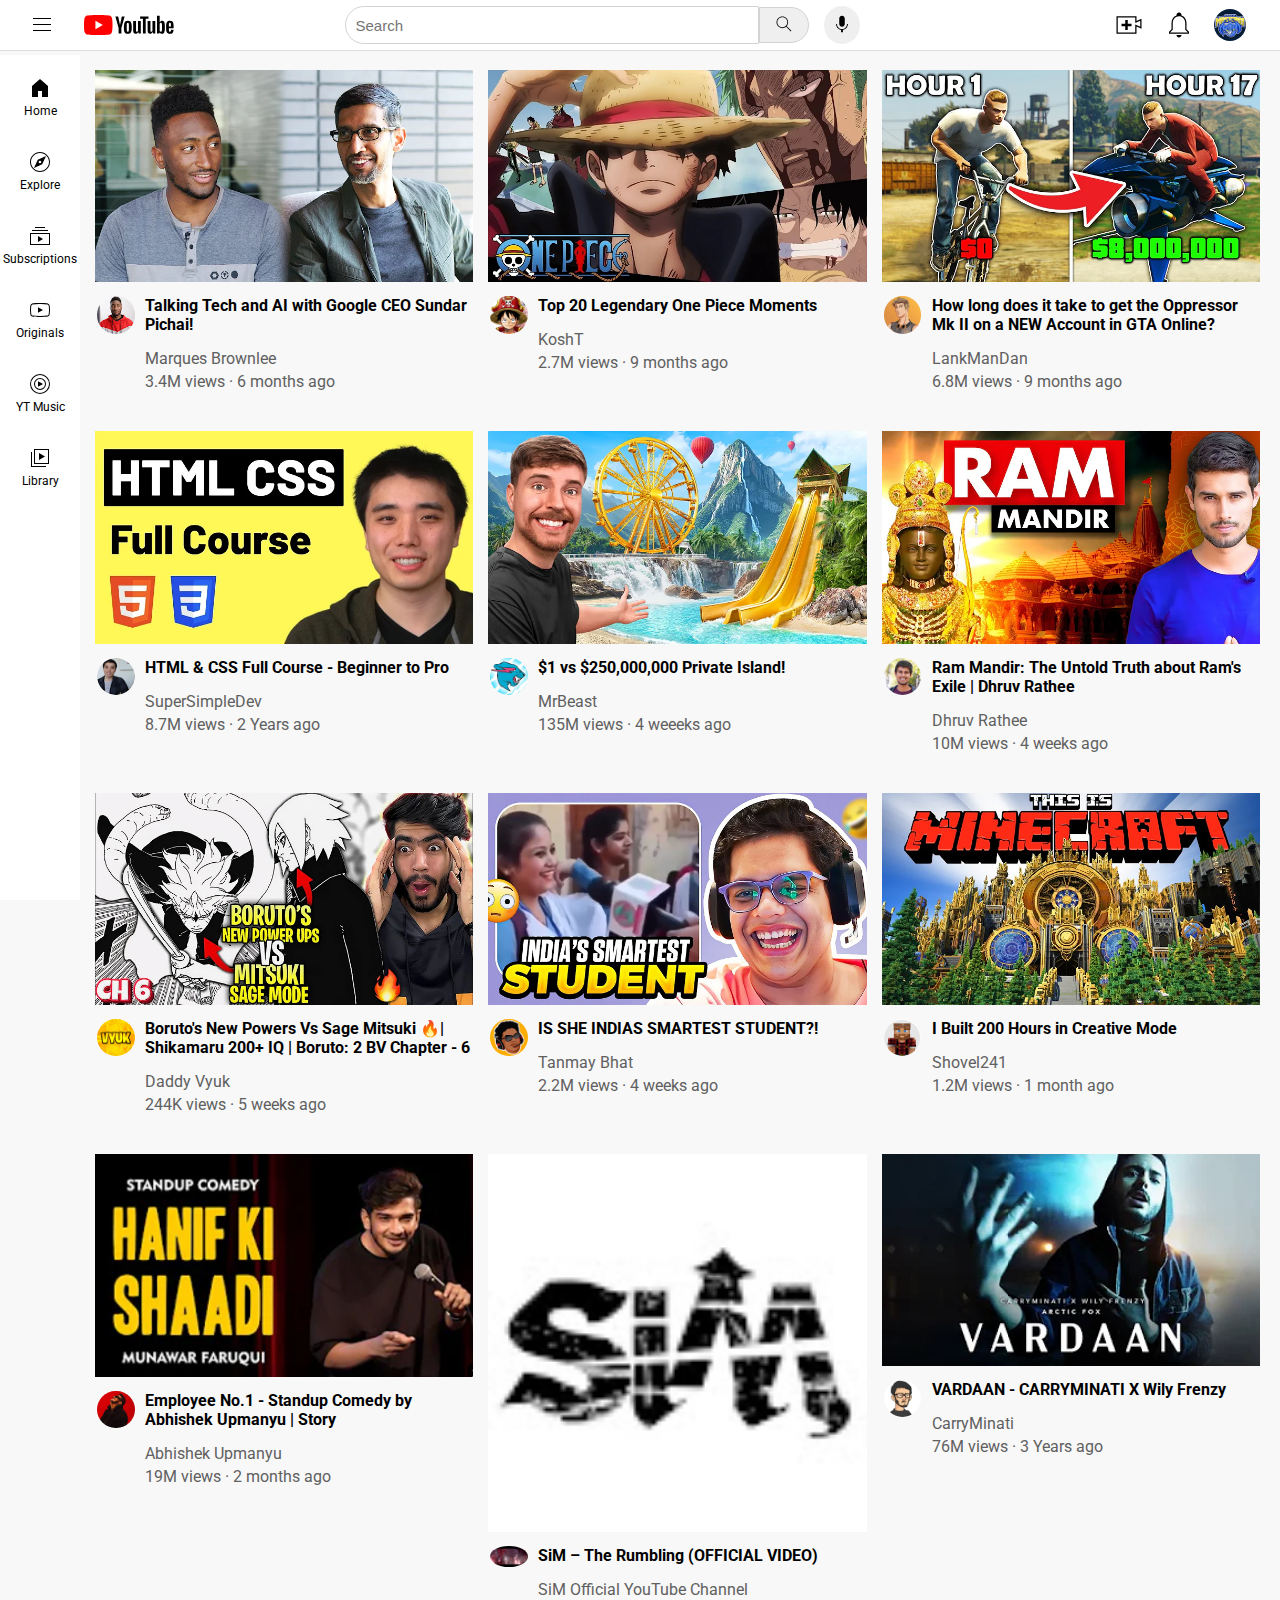
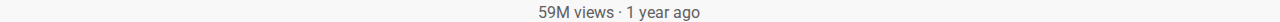
<file: index.html>
<!DOCTYPE html>
<html>
  <head>

    <title>YouTube</title>
    <meta charset="UTF-8">
    <meta name="viewport" content="width=device-width, initial-scale=1.0">
    <link rel="preconnect" href="https://fonts.googleapis.com">
    <link rel="preconnect" href="https://fonts.gstatic.com" crossorigin>
    <link href="https://fonts.googleapis.com/css2?family=Roboto:wght@400;700&display=swap" rel="stylesheet">
    <link rel="stylesheet" href="Styles\videos.css">
    <link rel="stylesheet" href="Styles\navBars.css">
    <link rel="icon" type="image/x-icon" href="Icons\icon.png">

  </head>

  <body>

    <nav class="header">
      <div class="left-section">
        <button class="hamburger-menu-button">
          <image class="hamburger-menu" src="Icons\hamburger-menu.svg">
        </button>
        <image class="youtube-logo" src="Icons\youtube-logo.svg">
      </div>
      <div class="middle-section">
        <input class="searchBar" type="text" placeholder="Search">
        <button class="search-button">
          <image class="search-image" src="Icons\search.svg">
        </button>
        <button class="voice-search-button">
          <image class="voice-image" src="Icons\voice-search-icon.svg">
        </button>
      </div>
      <div class="right-section">
          <image class="upload-image" src="Icons\upload.svg">
          <image class="notification-image" src="Icons\notifications.svg">
          <image class="account-image" src="Icons\profile.jpg">
      </div>
    </nav>

    <nav class="sidebar">
      <div class="sidebar-link">
        <img src="Icons\home.svg">
        <div>Home</div>
      </div>
      <div class="sidebar-link">
        <img src="Icons\explore.svg">
        <div>Explore</div>
      </div>
      <div class="sidebar-link">
        <img src="Icons\subscriptions.svg">
        <div>Subscriptions</div>
      </div>
      <div class="sidebar-link">
        <img src="Icons\originals.svg">
        <div>Originals</div>
      </div>
      <div class="sidebar-link">
        <img src="Icons\youtube-music.svg">
        <div>YT Music</div>
      </div>
      <div class="sidebar-link">
        <img src="Icons\library.svg">
        <div>Library</div>
      </div>
    </nav>    
    
    <div class="video-grid"> 
      
      <!-- First Video -->
      <div class="video-preview">
        <a href="https://www.youtube.com/watch?v=n2RNcPRtAiY">
          <div>
            <img class="thumbnail" src="Thumbnails\thumbnail-1.webp">
          </div>
        </a>
        <div class="channel-info-grid">
          <div class="profile-pic">
            <img class="channel-icon" src="Channel-Icons\image1.jpg">
          </div>
          <div class="video-info">
            <p class="video-title">
              Talking Tech and AI with Google CEO Sundar Pichai!
            </p>
            <p class="channel-name">
              Marques Brownlee
            </p>
            <p class="views">
              3.4M views &middot; 6 months ago
            </p>
          </div>
          
        </div>      
      </div>
  
      <!-- 2nd Video -->
      <div class="video-preview">
        <a href="https://www.youtube.com/watch?v=Ecx2J6NNHWs&pp=ygUbb25lIHBpZWNlIGxlZ2VuZGFyeSBtb21lbnRz">
          <div>
            <img class="thumbnail" src="Thumbnails\thumbnail-2.webp">
          </div>
        </a>
        <div class="channel-info-grid">
          <div class="profile-pic">
            <img class="channel-icon" src="Channel-Icons\image2.jpg">
          </div>
          <div class="video-info">
            <p class="video-title">
              Top 20 Legendary One Piece Moments
            </p>
            <p class="channel-name">
              KoshT
            </p>
            <p class="views">
              2.7M views &middot; 9 months ago
            </p>
          </div>
          
        </div>      
      </div>
      
      <!-- 3rd Video -->
      <div class="video-preview">
        <a href="https://www.youtube.com/watch?v=VojHtl7KlDk">
          <div>
            <img class="thumbnail" src="Thumbnails\thumbnail-3.webp">
          </div>
        </a>
        <div class="channel-info-grid">
          <div class="profile-pic">
            <img class="channel-icon" src="Channel-Icons\image3.jpg">
          </div>
          <div class="video-info">
            <p class="video-title">
              How long does it take to get the Oppressor Mk II on a NEW Account in GTA Online?
            </p>
            <p class="channel-name">
              LankManDan
            </p>
            <p class="views">
              6.8M views &middot; 9 months ago
            </p>
          </div>
          
        </div>      
      </div>

      <!-- 4th Video --> 
      <div class="video-preview">
        <a href="https://www.youtube.com/watch?v=G3e-cpL7ofc">
          <div>
            <img class="thumbnail" src="Thumbnails\thumbnail-4.webp">
          </div>
        </a>
        <div class="channel-info-grid">
          <div class="profile-pic">
            <img class="channel-icon" src="Channel-Icons\image4.jpg">
          </div>
          <div class="video-info">
            <p class="video-title">
              HTML & CSS Full Course - Beginner to Pro
            </p>
            <p class="channel-name">
              SuperSimpleDev
            </p>
            <p class="views">
              8.7M views &middot; 2 Years ago
            </p>
          </div>
          
        </div>      
      </div>
      
      <!-- 5th Video -->
      <div class="video-preview">
        <a href="https://www.youtube.com/watch?v=krsBRQbOPQ4&t=218s">
          <div>
            <img class="thumbnail" src="Thumbnails\thumbnail-5.webp">
          </div>
        </a>
        <div class="channel-info-grid">
          <div class="profile-pic">
            <img class="channel-icon" src="Channel-Icons\image5.jpg">
          </div>
          <div class="video-info">
            <p class="video-title">
              $1 vs $250,000,000 Private Island!
            </p>
            <p class="channel-name">
              MrBeast
            </p>
            <p class="views">
              135M views &middot; 4 weeeks ago
            </p>
          </div>
          
        </div>      
      </div>

      <!-- 6th Video -->  
      <div class="video-preview">
        <a href="https://www.youtube.com/watch?v=boALQYYMbTI">
          <div>
            <img class="thumbnail" src="Thumbnails\thumbnail-6.webp">
          </div>
        </a>
        <div class="channel-info-grid">
          <div class="profile-pic">
            <img class="channel-icon" src="Channel-Icons\image6.jpg">
          </div>
          <div class="video-info">
            <p class="video-title">
              Ram Mandir: The Untold Truth about Ram's Exile | Dhruv Rathee
            </p>
            <p class="channel-name">
              Dhruv Rathee
            </p>
            <p class="views">
              10M views &middot; 4 weeks ago
            </p>
          </div>
          
        </div>      
      </div>

      <!-- 7th Video -->
      <div class="video-preview">
        <a href="https://www.youtube.com/watch?v=0-eKg9ETgcQ">
          <div>
            <img class="thumbnail" src="Thumbnails\thumbnail-7.webp">
          </div>
        </a>
        <div class="channel-info-grid">
          <div class="profile-pic">
            <img class="channel-icon" src="Channel-Icons\image7.jpg">
          </div>
          <div class="video-info">
            <p class="video-title">
              Boruto's New Powers Vs Sage Mitsuki 🔥| Shikamaru 200+ IQ | Boruto: 2 BV Chapter - 6
            </p>
            <p class="channel-name">
              Daddy Vyuk
            </p>
            <p class="views">
              244K views &middot; 5 weeks ago
            </p>
          </div>
          
        </div>      
      </div>
      
      <!-- 8th Video -->
      <div class="video-preview">
        <a href="https://www.youtube.com/watch?v=spXC6MdX88w">
          <div>
            <img class="thumbnail" src="Thumbnails\thumbnail-8.webp">
          </div>
        </a>
        <div class="channel-info-grid">
          <div class="profile-pic">
            <img class="channel-icon" src="Channel-Icons\image8.jpg">
          </div>
          <div class="video-info">
            <p class="video-title">
              IS SHE INDIAS SMARTEST STUDENT?!
            </p>
            <p class="channel-name">
              Tanmay Bhat
            </p>
            <p class="views">
              2.2M views &middot; 4 weeks ago
            </p>
          </div>
          
        </div>      
      </div>
      
      <!-- 9th Video -->  
      <div class="video-preview">
        <a href="https://www.youtube.com/watch?v=litH4Z--RQ0">
          <div>
            <img class="thumbnail" src="Thumbnails\thumbnail-9.webp">
          </div>
        </a>
        <div class="channel-info-grid">
          <div class="profile-pic">
            <img class="channel-icon" src="Channel-Icons\image9.jpg">
          </div>
          <div class="video-info">
            <p class="video-title">
              I Built 200 Hours in Creative Mode
            </p>
            <p class="channel-name">
              Shovel241
            </p>
            <p class="views">
              1.2M views &middot; 1 month ago
            </p>
          </div>
          
        </div>      
      </div>
  
      <!-- 10th Video -->
      <div class="video-preview">
        <a href="https://www.youtube.com/watch?v=t8HrZTLRCeU">
          <div>
            <img class="thumbnail" src="Thumbnails\thumbnail-10.png">
          </div>
        </a>
        <div class="channel-info-grid">
          <div class="profile-pic">
            <img class="channel-icon" src="Channel-Icons\image10.jpg">
          </div>
          <div class="video-info">
            <p class="video-title">
              Employee No.1 - Standup Comedy by Abhishek Upmanyu | Story
            <p class="channel-name">
              Abhishek Upmanyu
            </p>
            <p class="views">
              19M views &middot; 2 months ago
            </p>
          </div>
          
        </div>      
      </div>
      
      <!-- 11th Video -->
      <div class="video-preview">
        <a href="https://www.youtube.com/watch?v=OBqw818mQ1E">
          <div>
            <img class="thumbnail" src="Channel-Icons\image11.jpg">
          </div>
        </a>
        <div class="channel-info-grid">
          <div class="profile-pic">
            <img class="channel-icon" src="Thumbnails\thumbnail-11.webp">
          </div>
          <div class="video-info">
            <p class="video-title">
              SiM – The Rumbling (OFFICIAL VIDEO)
            </p>
            <p class="channel-name">  
              SiM Official YouTube Channel
            </p>
            <p class="views">
              59M views &middot; 1 year ago
            </p>
          </div>
          
        </div>      
      </div>
      
      <!-- 12th Video -->
      <div class="video-preview">
        <a href="https://www.youtube.com/watch?v=7mFvyrNHZRY">
          <div>
            <img class="thumbnail" src="Thumbnails\thumbnail-12.webp">
          </div>
        </a>
        <div class="channel-info-grid">
          <div class="profile-pic">
            <img class="channel-icon" src="Channel-Icons\image12.jpg">
          </div>
          <div class="video-info">
            <p class="video-title">
              VARDAAN - CARRYMINATI X Wily Frenzy
            </p>
            <p class="channel-name">
              CarryMinati
            </p>
            <p class="views">
              76M views &middot; 3 Years ago
            </p>
          </div>
          
        </div>      
      </div>
    </div>

  </body>

</html>
</file>
